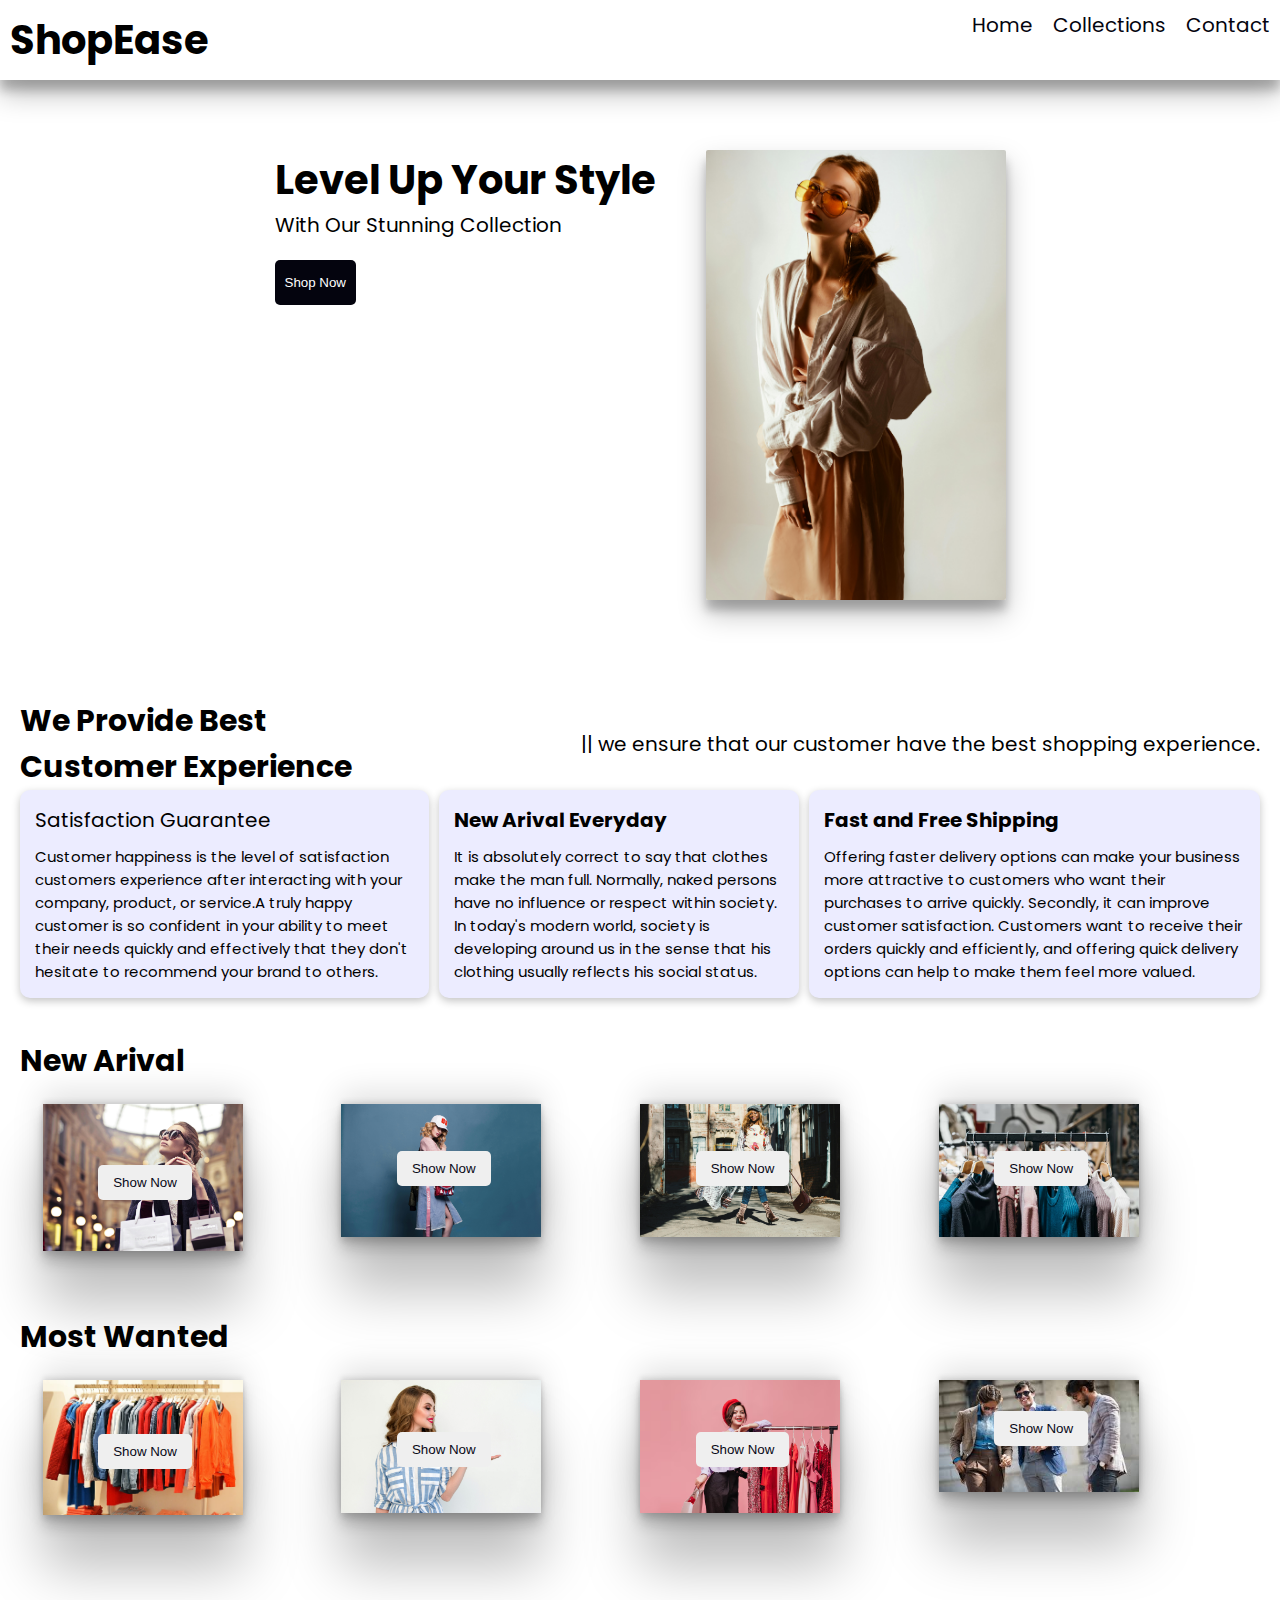
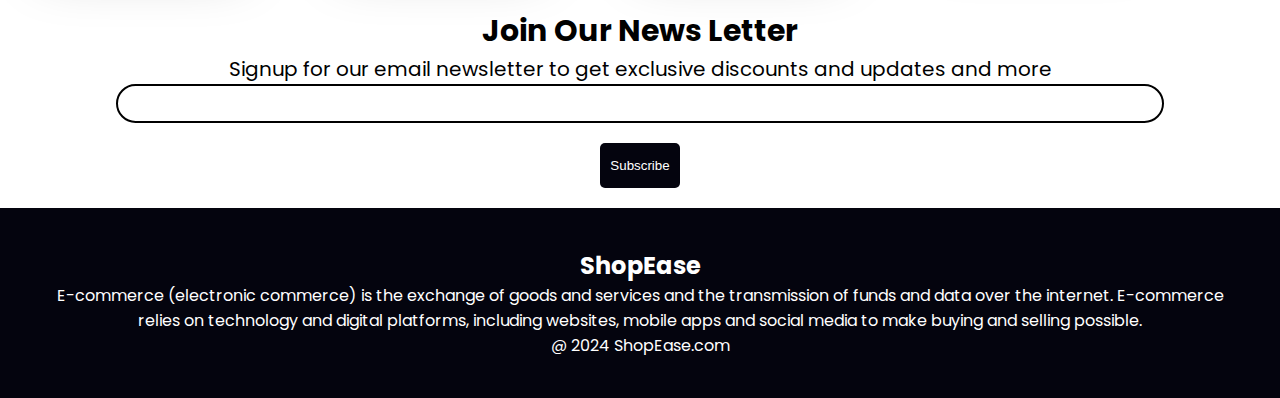
<file: index.html>
<!DOCTYPE html>
<html lang="en">
  <head>
    <meta charset="UTF-8" />
    <meta name="viewport" content="width=device-width, initial-scale=1.0" />
    <title>ShopEase</title>

    <link rel="preconnect" href="https://fonts.googleapis.com" />
    <link rel="preconnect" href="https://fonts.gstatic.com" crossorigin />
    <link
      href="https://fonts.googleapis.com/css2?family=Poppins:ital,wght@0,100;0,200;0,300;0,400;0,500;0,600;0,700;0,800;0,900;1,100;1,200;1,300;1,400;1,500;1,600;1,700;1,800;1,900&display=swap"
      rel="stylesheet"
    />

    <link rel="stylesheet" href="style.css" />

    <link
      rel="stylesheet"
      href="https://cdnjs.cloudflare.com/ajax/libs/font-awesome/6.5.2/css/all.min.css"
      integrity="sha512-SnH5WK+bZxgPHs44uWIX+LLJAJ9/2PkPKZ5QiAj6Ta86w+fsb2TkcmfRyVX3pBnMFcV7oQPJkl9QevSCWr3W6A=="
      crossorigin="anonymous"
      referrerpolicy="no-referrer"
    />
  </head>
  <body>
    <section class="nav">
      <!-- navbars -->
      <nav class="navbar">
        <h1>ShopEase</h1>
        <div class="navbar-links">
          <p class="navbar-link"><a href="index.html">Home</a></p>
          <p class="navbar-link"><a href="collection.html">Collections</a></p>
          <p class="navbar-link"><a href="contact.html">Contact</a></p>
        </div>
        <div class="navbar-menu"><i class="fa-solid fa-bars"></i></div>
      </nav>

      <!-- side navbar -->
      <div class="side-navbar">
        <p class="side-navbar-close"><i class="fa-solid fa-xmark"></i></p>
        <div class="side-navbar-links">
          <p class="side-navbar-link"><a href="index.html">Home</a></p>
          <p class="side-navbar-link"><a href="collection.html">Collections</a></p>
          <p class="side-navbar-link"><a href="contact.html">Contact</a></p>
        </div>
      </div>
    </section>
    <!-- header -->
    <section class="header">
      <div>
        <h1>Level Up Your Style</h1>
        <p>With Our Stunning Collection</p>
        <button class="header-btn">Shop Now</button>
      </div>
      <div>
        <img class="header-image1" src="Images/Image1.jpeg" alt="Fashion image" />
      </div>
    </section>

    <!-- service -->
    <section class="service">
      <div class="service-container1">
        <div>
          <h2>We Provide Best</h2>
          <h2>Customer Experience</h2>
        </div>

        <div>
          <p>
            || we ensure that our customer have the best shopping experience.
          </p>
        </div>
      </div>
      <div class="service-container2">
        <div>
          <h4></h4>
            <i class="fa-solid fa-face-smile-beam"></i> Satisfaction Guarantee
          </h4>
          <p>
            Customer happiness is the level of satisfaction customers experience
            after interacting with your company, product, or service.A truly
            happy customer is so confident in your ability to meet their needs
            quickly and effectively that they don't hesitate to recommend your
            brand to others.
          </p>
        </div>
        <div>
          
          <h4><i class="fa-brands fa-shopify"></i> New Arival Everyday</h4>
          <p>
            It is absolutely correct to say that clothes make the man full.
            Normally, naked persons have no influence or respect within society.
            In today's modern world, society is developing around us in the
            sense that his clothing usually reflects his social status.
          </p>
        </div>
        <div>
            
          <h4><i class="fa-solid fa-truck-fast"></i> Fast and Free Shipping</h4>
          <p>
            Offering faster delivery options can make your business more
            attractive to customers who want their purchases to arrive quickly.
            Secondly, it can improve customer satisfaction. Customers want to
            receive their orders quickly and efficiently, and offering quick
            delivery options can help to make them feel more valued.
          </p>
        </div>
      </div>      
    </section>
     
    <section class="newarival-box">
        <h2>New Arival</h2>
    <div class="newarival">
        <div class="newarival-container">
            <img src="Images/Image2.jpg" alt="Fashion image">
            <button>Show Now <i class="fa-solid fa-arrow-right"></i></button>
        </div>

        <div class="newarival-container">
            <img src="Images/Image3.jpg" alt="Fashion image">
            <button>Show Now <i class="fa-solid fa-arrow-right"></i></button>
        </div>
        <div class="newarival-container">
            <img src="Images/Image4.jpg" alt="Fashion image">
            <button>Show Now <i class="fa-solid fa-arrow-right"></i></button>
        </div>
        <div class="newarival-container">
            <img src="Images/Image5.avif" alt="Fashion image">
            <button>Show Now <i class="fa-solid fa-arrow-right"></i></button>
        </div>
        
    </div>
    </section>

    <section class="mostwanted-box">
        <h2>Most Wanted</h2>
    <div class="mostwanted">
        <div class="mostwanted-container">
            <img src="Images/Image7.jpg" alt="Fashion image">
            <button>Show Now <i class="fa-solid fa-arrow-right"></i></button>
        </div>
        <div class="mostwanted-container">
            <img src="Images/Image8.jpg" alt="Fashion image">
            <button>Show Now <i class="fa-solid fa-arrow-right"></i></button>
        </div>
        <div class="mostwanted-container">
            <img src="Images/Image9.avif" alt="Fashion image">
            <button>Show Now <i class="fa-solid fa-arrow-right"></i></button>
        </div>
        <div class="mostwanted-container">
            <img src="Images/Images10.jpeg" alt="Fashion image">
            <button>Show Now <i class="fa-solid fa-arrow-right"></i></button>
        </div>
        
    </div>
    </section>

    <!-- news -->

    <section class="news">
        <div class="news-heading">
            <h2>Join Our News Letter</h2>
            <p>Signup for our email newsletter to get exclusive discounts and updates and more </p>
        </div>
        <div>
            <input type="text" class="search">
        </div>
        <div><button>Subscribe <i class="fa-solid fa-arrow-right"></i></button></div>
    </section>

    <section class="footer">
        <div class="footer-container">
            <div class="footer-box1">
                <h2>ShopEase</h2>
                <p>E-commerce (electronic commerce) is the exchange of goods and services and the transmission of funds and data over the internet. E-commerce relies on technology and digital platforms, including websites, mobile apps and social media to make buying and selling possible. </p>
            </div>
            <div class="footer-icons">
                <P><i class="fa-brands fa-instagram"></i></P>
                <p><i class="fa-brands fa-x-twitter"></i></p>
                <p><i class="fa-brands fa-whatsapp"></i></p>
                <p><i class="fa-brands fa-facebook"></i></p>
            </div>
        </div>
        <p>@ 2024 ShopEase.com</p>
    </section>

    <script src="script.js"></script>
  </body>
</html>
</file>
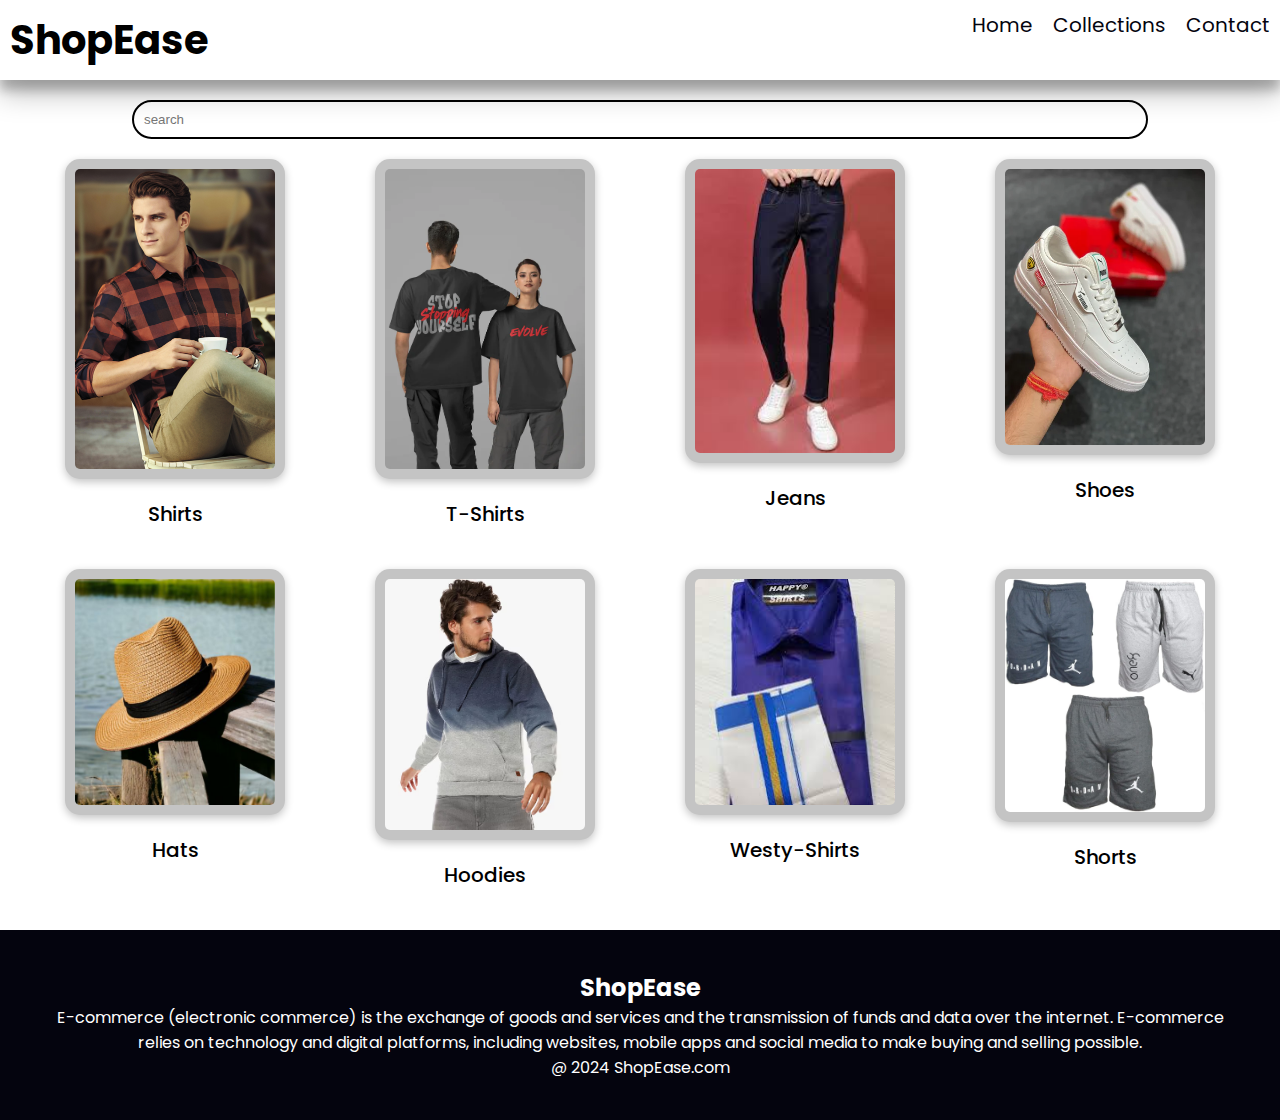
<file: collection.html>
<!DOCTYPE html>
<html lang="en">
  <head>
    <meta charset="UTF-8" />
    <meta name="viewport" content="width=device-width, initial-scale=1.0" />
    <title>ShopEase</title>

    <link rel="preconnect" href="https://fonts.googleapis.com" />
    <link rel="preconnect" href="https://fonts.gstatic.com" crossorigin />
    <link
      href="https://fonts.googleapis.com/css2?family=Poppins:ital,wght@0,100;0,200;0,300;0,400;0,500;0,600;0,700;0,800;0,900;1,100;1,200;1,300;1,400;1,500;1,600;1,700;1,800;1,900&display=swap"
      rel="stylesheet"
    />

    <link rel="stylesheet" href="style.css" />

    <link
      rel="stylesheet"
      href="https://cdnjs.cloudflare.com/ajax/libs/font-awesome/6.5.2/css/all.min.css"
      integrity="sha512-SnH5WK+bZxgPHs44uWIX+LLJAJ9/2PkPKZ5QiAj6Ta86w+fsb2TkcmfRyVX3pBnMFcV7oQPJkl9QevSCWr3W6A=="
      crossorigin="anonymous"
      referrerpolicy="no-referrer"
    />
  </head>
  <body>
    <section class="nav">
      <!-- navbars -->
      <nav class="navbar">
        <h1>ShopEase</h1>
        <div class="navbar-links">
          <p class="navbar-link"><a href="index.html">Home</a></p>
          <p class="navbar-link"><a href="collection.html">Collections</a></p>
          <p class="navbar-link"><a href="contact.html">Contact</a></p>
        </div>
        <div class="navbar-menu"><i class="fa-solid fa-bars"></i></div>
      </nav>

      <!-- side navbar -->
      <div class="side-navbar">
        <p class="side-navbar-close"><i class="fa-solid fa-xmark"></i></p>
        <div class="side-navbar-links">
          <p class="side-navbar-link"><a href="index.html">Home</a></p>
          <p class="side-navbar-link">
            <a href="collection.html">Collections</a>
          </p>
          <p class="side-navbar-link"><a href="contact.html">Contact</a></p>
        </div>
      </div>
    </section>

    <!-- product -->

    <section class="products-container">
      <div class="products-section">
        <form class="products-search">
          <input type="text" id="search" placeholder="search" />
          <i class="fa-solid fa-magnifying-glass"></i>
        </form>

        <div class="products" id="product">
          <div class="product-box">
            <img src="collection-images/Shirt.jpg" alt="Shirts" />
            <p>Shirts</p>
          </div>

          <div class="product-box">
            <img src="collection-images/T-shirt.webp" alt="T-Shirts" />
            <p>T-Shirts</p>
          </div>

          <div class="product-box">
            <img src="collection-images/Jean.jpeg" alt="Jeans" />
            <p>Jeans</p>
          </div>

          <div class="product-box">
            <img src="collection-images/Shoe.webp" alt="Shoes" />
            <p>Shoes</p>
          </div>

          <div class="product-box">
            <img src="collection-images/Hat.jpg" alt="Hats" />
            <p>Hats</p>
          </div>

          <div class="product-box">
            <img src="collection-images/Hoodies.avif" alt="Hoodies" />
            <p>Hoodies</p>
          </div>

          <div class="product-box">
            <img src="collection-images/Westy.jpeg" alt="Westy-Shirts" />
            <p>Westy-Shirts</p>
          </div>

          <div class="product-box">
            <img src="collection-images/Shorts.jpg" alt="Shorts" />
            <p>Shorts</p>
          </div>
        </div>
      </div>
    </section>

    <section class="footer">
      <div class="footer-container">
        <div class="footer-box1">
          <h2>ShopEase</h2>
          <p>
            E-commerce (electronic commerce) is the exchange of goods and
            services and the transmission of funds and data over the internet.
            E-commerce relies on technology and digital platforms, including
            websites, mobile apps and social media to make buying and selling
            possible.
          </p>
        </div>
        <div class="footer-icons">
          <i class="fa-brands fa-instagram"></i>
          <i class="fa-brands fa-x-twitter"></i>
          <i class="fa-brands fa-whatsapp"></i>
          <i class="fa-brands fa-facebook"></i>
        </div>
      </div>
      <p>@ 2024 ShopEase.com</p>
    </section>

    <script src="collection.js"></script>
    <script src="script.js"></script>
  </body>
</html>
</file>
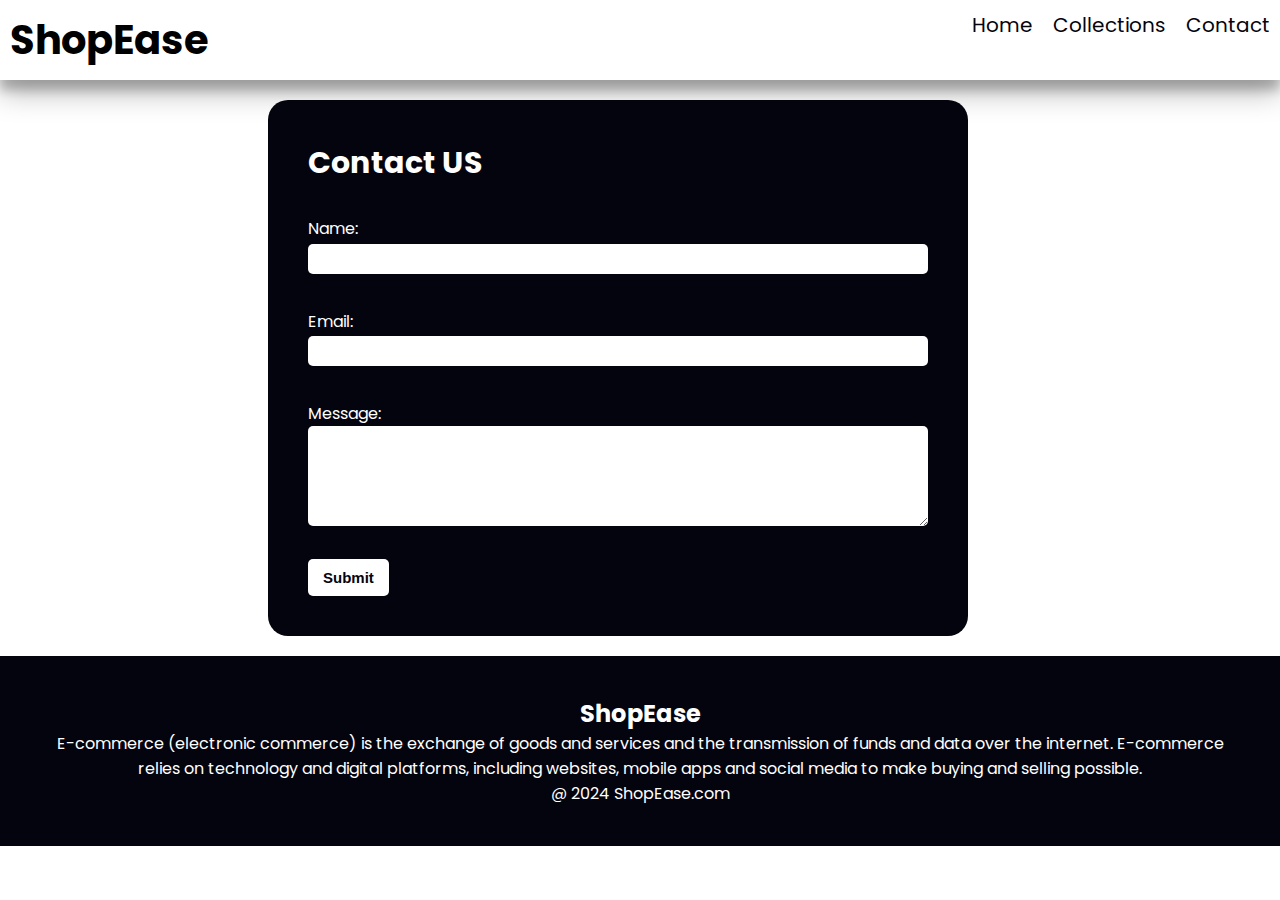
<file: contact.html>
<!DOCTYPE html>
<html lang="en">
  <head>
    <meta charset="UTF-8" />
    <meta name="viewport" content="width=device-width, initial-scale=1.0" />
    <title>ShopEase</title>

    <link rel="preconnect" href="https://fonts.googleapis.com" />
    <link rel="preconnect" href="https://fonts.gstatic.com" crossorigin />
    <link
      href="https://fonts.googleapis.com/css2?family=Poppins:ital,wght@0,100;0,200;0,300;0,400;0,500;0,600;0,700;0,800;0,900;1,100;1,200;1,300;1,400;1,500;1,600;1,700;1,800;1,900&display=swap"
      rel="stylesheet"
    />

    <link rel="stylesheet" href="style.css" />

    <link
      rel="stylesheet"
      href="https://cdnjs.cloudflare.com/ajax/libs/font-awesome/6.5.2/css/all.min.css"
      integrity="sha512-SnH5WK+bZxgPHs44uWIX+LLJAJ9/2PkPKZ5QiAj6Ta86w+fsb2TkcmfRyVX3pBnMFcV7oQPJkl9QevSCWr3W6A=="
      crossorigin="anonymous"
      referrerpolicy="no-referrer"
    />
  </head>
  <body>
    <section class="nav">
      <!-- navbars -->
      <nav class="navbar">
        <h1>ShopEase</h1>
        <div class="navbar-links">
          <p class="navbar-link"><a href="index.html">Home</a></p>
          <p class="navbar-link"><a href="collection.html">Collections</a></p>
          <p class="navbar-link"><a href="contact.html">Contact</a></p>
        </div>
        <div class="navbar-menu"><i class="fa-solid fa-bars"></i></div>
      </nav>

      <!-- side navbar -->
      <div class="side-navbar">
        <p class="side-navbar-close"><i class="fa-solid fa-xmark"></i></p>
        <div class="side-navbar-links">
          <p class="side-navbar-link"><a href="index.html">Home</a></p>
          <p class="side-navbar-link">
            <a href="collection.html">Collections</a>
          </p>
          <p class="side-navbar-link"><a href="contact.html">Contact</a></p>
        </div>
      </div>
    </section>

    <!-- contact area -->

    <section class="contact">
      <div class="contact-area">
        <h2>Contact US</h2>
        <div class="details">
          <label class="label">
            <p>Name:</p>
            <input type="text" />
          </label>

          <label class="label">
            <p>Email:</p>
            <input type="email" />
          </label>

          <label class="label">
            <p>Message:</p>
            <textarea name="text" id=""></textarea>
          </label>
        </div>

        <button>Submit</button>
      </div>
    </section>

    <!-- footer area -->

    <section class="footer">
      <div class="footer-container">
        <div class="footer-box1">
          <h2>ShopEase</h2>
          <p>
            E-commerce (electronic commerce) is the exchange of goods and
            services and the transmission of funds and data over the internet.
            E-commerce relies on technology and digital platforms, including
            websites, mobile apps and social media to make buying and selling
            possible.
          </p>
        </div>
        <div class="footer-icons">
          <i class="fa-brands fa-instagram"></i>
          <i class="fa-brands fa-x-twitter"></i>
          <i class="fa-brands fa-whatsapp"></i>
          <i class="fa-brands fa-facebook"></i>
        </div>
      </div>
      <p>@ 2024 ShopEase.com</p>
    </section>

    <script src="script.js"></script>
  </body>
</html>
</file>
<file: style.css>
* {
  margin: 0;
  padding: 0;
}

body {
  font-family: "Poppins", sans-serif;
  font-size: 20px;
}

.navbar {
  display: flex;
  justify-content: space-between;
  padding: 10px;
  text-align: center;
  box-shadow: rgba(0, 0, 0, 0.25) 0px 14px 28px,
    rgba(0, 0, 0, 0.22) 0px 10px 10px;
}

.navbar-links {
  display: flex;
  column-gap: 20px;
}

.navbar-links a {
  text-decoration: none;
  color: rgb(4, 4, 14);
}

.navbar-links a:hover {
  text-decoration: underline;
}

.navbar-menu {
  display: none;
}

/* .side-navbar */

.side-navbar {
  background-color: rgb(4, 4, 14);
  width: 30%;
  height: 100%;
  position: fixed;
  top: 0%;
  left: -40%;
  padding: 20px;
  color: white;
  transition: 0.5s;
  z-index: 1;
}

.side-navbar-links {
  display: flex;
  flex-direction: column;
  row-gap: 20px;
}

.side-navbar-links a {
  text-decoration: none;
  color: rgb(255, 255, 255);
  padding: 10px;
  margin-top: 10px;
}

.side-navbar-links a:hover {
  text-decoration: underline;
}

.side-navbar-link {
  margin-bottom: 20px;
}

.side-navbar-close {
  text-align: right;
  cursor: pointer;
  margin-bottom: 20px;
}

/* header */

.header {
  display: flex;
  gap: 50px;
  padding: 70px;
  justify-content: center;
}

.header-btn {
  padding: 15px 10px;
  background-color: rgb(4, 4, 14);
  color: white;
  border: none;
  border-radius: 5px;
  margin-top: 20px;
  cursor: pointer;
}

.header img {
  width: 300px;
  border-radius: 2px;
  box-shadow: rgba(0, 0, 0, 0.25) 0px 14px 28px,
    rgba(0, 0, 0, 0.22) 0px 10px 10px;
}

/* service */

.service {
  padding: 20px;
}

.service-container1 {
  display: flex;
  justify-content: space-between;
  align-items: center;
}

.service-container2 {
  display: flex;
  justify-content: space-between;
  align-items: center;
  gap: 10px;
}

.service-container2 div {
  background-color: rgb(236, 236, 255);
  border-radius: 10px;
  padding: 15px;
  box-shadow: rgba(0, 0, 0, 0.24) 0px 3px 8px;
}

.service-container2 p {
  font-size: 15px;
  margin-top: 10px;
}

/* New Arival area */

.newarival-box h2 {
  padding: 20px;
}

.newarival {
  display: flex;
  justify-content: center;
  flex-wrap: wrap;
  flex-basis: 20%;
}

.newarival-container img {
  width: 200px;
  box-shadow: rgba(0, 0, 0, 0.25) 0px 54px 55px,
    rgba(0, 0, 0, 0.12) 0px -12px 30px, rgba(0, 0, 0, 0.12) 0px 4px 6px,
    rgba(0, 0, 0, 0.17) 0px 12px 13px, rgba(0, 0, 0, 0.09) 0px -3px 5px;
}

.newarival-container button {
  padding: 10px 15px;
  border-radius: 5px;
  border: none;
  margin-top: 10px;
  position: relative;
  top: -40%;
  left: -50%;
  cursor: pointer;
  font-weight: 5px;
  color: rgb(8, 8, 22);
}

.newarival-container button:hover {
  background-color: black;
  color: white;
}

/* mostwanted area */

.mostwanted-box h2 {
  padding: 20px;
  margin-top: 30px;
}
.mostwanted {
  display: flex;
  justify-content: center;
  flex-wrap: wrap;
  flex-basis: 20%;
}

.mostwanted-container img {
  width: 200px;
  box-shadow: rgba(0, 0, 0, 0.25) 0px 54px 55px,
    rgba(0, 0, 0, 0.12) 0px -12px 30px, rgba(0, 0, 0, 0.12) 0px 4px 6px,
    rgba(0, 0, 0, 0.17) 0px 12px 13px, rgba(0, 0, 0, 0.09) 0px -3px 5px;
}

.mostwanted-container button {
  padding: 10px 15px;
  border-radius: 5px;
  border: none;
  margin-top: 10px;
  position: relative;
  top: -40%;
  left: -50%;
  cursor: pointer;
  font-weight: 5px;
  color: rgb(8, 8, 22);
}

.mostwanted-container button:hover {
  background-color: black;
  color: white;
}

/* news area */

.news,
.news-heading {
  display: flex;
  flex-direction: column;
  align-items: center;
  margin-top: 40px;
}

.news input {
  padding: 10px;
  width: 80vw;
  border: solid black 2px;
  border-radius: 20px;
  margin-bottom: 20px;
}

.news button {
  padding: 15px 10px;
  background-color: rgb(4, 4, 14);
  color: white;
  border: none;
  border-radius: 5px;
  margin-bottom: 20px;
  cursor: pointer;
}

/* footer area */

.footer {
  padding: 40px;
  background-color: rgb(4, 4, 14);
  color: white;
  text-align: center;
  font-size: medium;
}
.footer-icons {
  display: flex;
  column-gap: 30px;
  justify-content: center;
}

.footer-icons i {
  cursor: pointer;
}

/* Products area */

.products-container {
  margin: 20px;
}

.products-search {
  width: 80%;
  border: solid black 2px;
  border-radius: 20px;
  display: flex;
  justify-content: space-between;
  align-items: center;
  padding: 10px;
  margin: auto;
}

.products-search input {
  border: none;
  background-color: transparent;
  width: 100%;
  height: auto;
}

.products-search input:focus {
  outline: none;
}

.products {
  display: flex;
  flex-wrap: wrap;
  justify-content: space-around;
}

.product-box {
  display: flex;
  flex-basis: 20%;
  margin: 20px;
  flex-wrap: wrap;
  justify-content: center;
}

.product-box img {
  width: 200px;
  padding: 10px;
  border-radius: 15px;
  /* box-shadow: rgba(0, 0, 0, 0.25) 0px 54px 55px, */
  /* rgba(0, 0, 0, 0.12) 0px -12px 30px, rgba(0, 0, 0, 0.12) 0px 4px 6px, */
  /* rgba(0, 0, 0, 0.17) 0px 12px 13px, rgba(0, 0, 0, 0.09) 0px -3px 5px; */
  box-shadow: rgba(0, 0, 0, 0.24) 0px 3px 8px;
  cursor: pointer;
  background-color: rgb(196, 196, 196);
}

.product-box img:hover {
  background-color: rgb(119, 119, 119);
}

.product-box p {
  text-align: center;
  position: relative;
  text-align: center;
  margin-top: 20px;
  font-weight: 500;
}

/* contact page */

.contact {
  display: flex;
  align-items: center;
  margin: 20px;
}

.contact-area {
  width: 50%;
  background-color: rgb(4, 4, 14);
  color: white;
  padding: 40px;
  border-radius: 20px;
  position: relative;
  left: 20%;
}

.contact-area button {
  padding: 10px 15px;
  background-color: white;
  color: rgb(4, 4, 14);
  margin-top: 20px;
  border: none;
  border-radius: 5px;
  cursor: pointer;
  font-weight: bold;
  font-size: 15px;
}

.details p {
  font-weight: 5px;
  font-size: medium;
}

.details input {
  width: 100%;
  height: 30px;
  border-radius: 5px;
  border: none;
  margin-bottom: 5px;
}

.details textarea {
  width: 100%;
  height: 100px;
  border: none;
  border-radius: 5px;
  margin-bottom: 5px;
}

.details input,
textarea:focus {
  outline: none;
}

.label {
  margin: 70px;
}

/* media queries */
@media screen and (max-width: 700px) {
  body {
    text-align: center;
    align-items: center;
    justify-content: center;
  }

  .newarival-container img {
    position: relative;
    left: 50px;
    width: 250px;
    margin-bottom: 5%;
  }

  .newarival-container button {
    position: relative;
    left: -130px;
  }

  .mostwanted-container img {
    position: relative;
    left: 50px;
    width: 250px;
    margin-bottom: 5%;
  }

  .mostwanted-container button {
    position: relative;
    left: -130px;
  }

  .navbar-menu {
    display: block;
  }

  .navbar-links {
    display: none;
  }

  .header img {
    display: none;
  }

  .header {
    margin-left: 10%;
  }

  .service-container1 {
    display: none;
  }

  .service-container2 {
    flex-direction: column;
  }

  .service-container2 div {
    margin-bottom: 5%;
  }
  .contact-area {
    left: 15%;
    margin: 10% 0%;
    text-align: left;
  }
}
</file>
